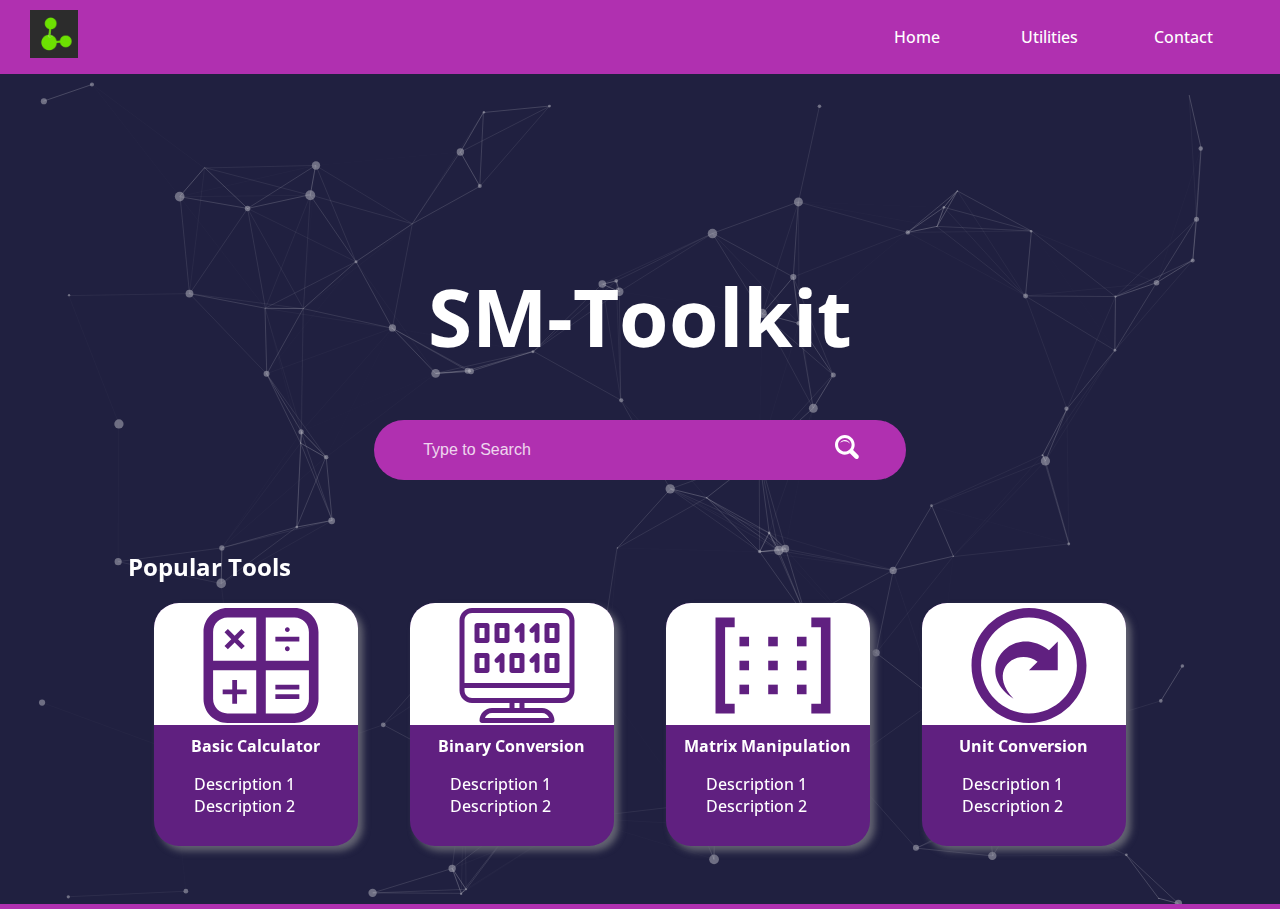
<file: index.html>
<!DOCTYPE html>
<html lang="en">
<head>
  <meta charset="UTF-8">
  <meta name="viewport" content="width=device-width, initial-scale=1.0">
  <link rel="stylesheet" href='css/main.css'/>
  <link href="https://fonts.googleapis.com/css2?family=Open+Sans:wght@300;400;600;700;800&display=swap" rel="stylesheet">
  <title>Document</title>
</head>
<body>
  <header>
    <a id='top-logo'>
      <img id="logo" src="public/icons/logo.png"/>
    </a>
    <nav>
      <div id='top-nav'>
        <a href="" class="nav-link"><p>Home</p></a>
        <a href="" class="nav-link"><p>Utilities</p></a>  <!--Make this a dropdown later-->
        <a href="" class="nav-link"><p>Contact</p></a>
      </div>
    </nav>
  </header>
  <div id='main-screen'>
    <div id="particles-js"></div>
    <div class="page-wrap">
      <p id='main-title'>SM-Toolkit</p>
      <div id='searchbar'>
        <input class='search-text' type="text" name="" placeholder="Type to Search"/>
        <a class="search-btn" href='#'>
          <img src='public/icons/search.svg'/>
        </a>
      </div>

      <!--Popular Tools-->
      <div id='popular-tools'>
        <p>Popular Tools</p>
        <div class="pt-container">
          <div id='pt'>
            <div class="popular-tools-img">
              <img src="public/icons/calculator.svg"/>
            </div>
            <h1>Basic Calculator</h1>
            <ul>
              <li>Description 1</li>
              <li>Description 2</li>
            </ul>
          </div>
          <div id='pt'>
            <div class="popular-tools-img">
              <img src="public/icons/binary.svg"/>
            </div>
            <h1>Binary Conversion</h1>
            <ul>
              <li>Description 1</li>
              <li>Description 2</li>
            </ul>
          </div>
          <div id='pt'>
            <div class="popular-tools-img">
              <img src="public/icons/matrix.svg"/>
            </div>
            <h1>Matrix Manipulation</h1>
            <ul>
              <li>Description 1</li>
              <li>Description 2</li>
            </ul>
          </div>
          <div id='pt'>
            <div class="popular-tools-img">
              <img src="public/icons/conversion.svg"/>
            </div>
            <h1>Unit Conversion</h1>
            <ul>
              <li>Description 1</li>
              <li>Description 2</li>
            </ul>
          </div>
        </div>
      </div>
    </div>
  </div>

  <!--Scripts-->
  <script src="js/particle/particle.js"></script>
  <script src="js/particle/app.js"></script>
</body>
</html>
</file>
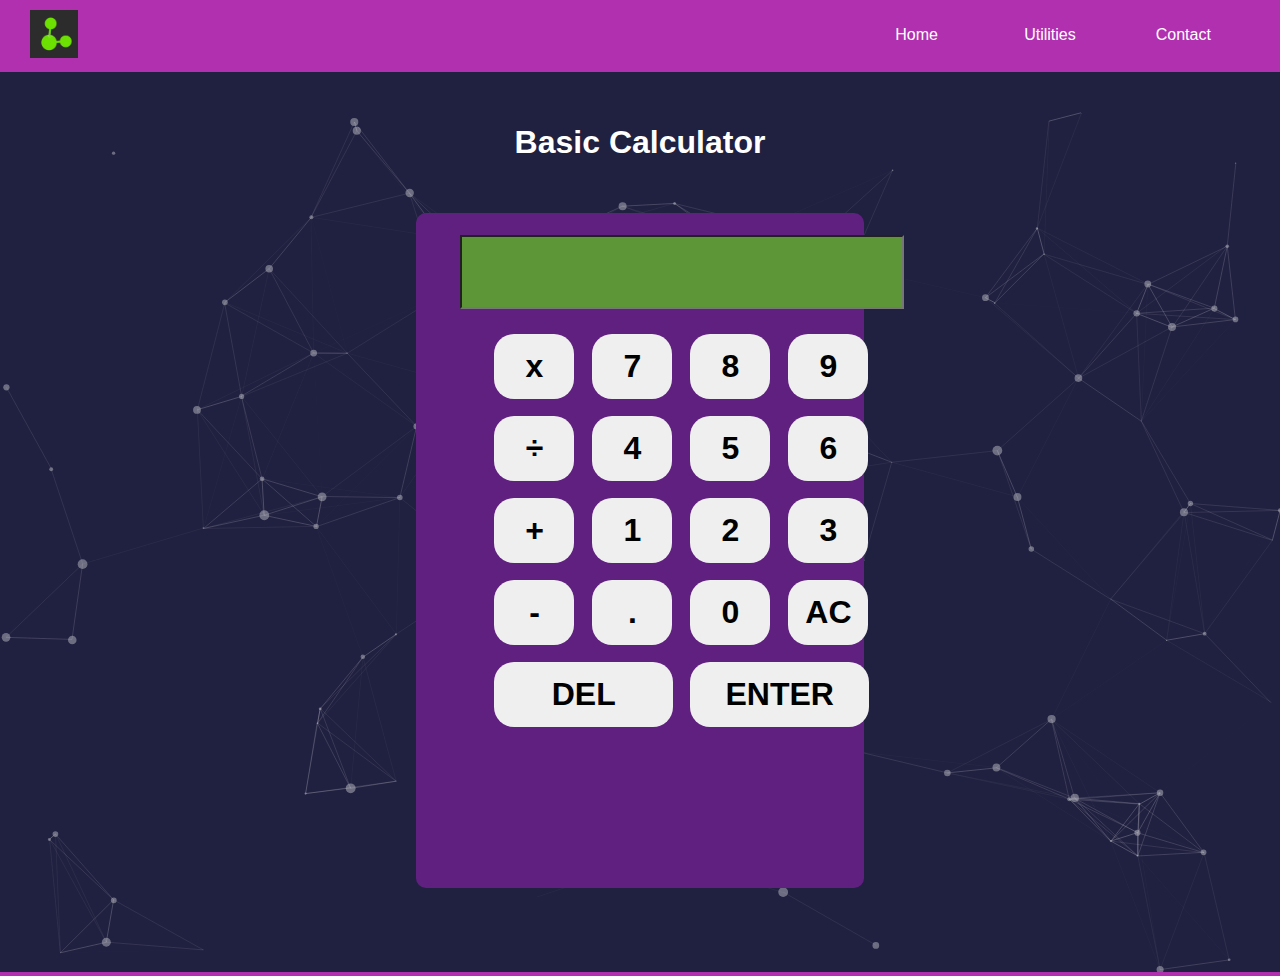
<file: basic_calc.html>
<!DOCTYPE html>
<html lang="en">
<head>
  <meta charset="UTF-8">
  <meta name="viewport" content="width=device-width, initial-scale=1.0">
  <link rel="stylesheet" href='css/main.css'/>
  <link rel="stylesheet" href='css/basic_calc.css'/>
  <title>Basic Calculator</title>
</head>
<body>
  <header>
    <a id='top-logo'>
      <img id="logo" src="public/icons/logo.png"/>
    </a>
    <nav>
      <div id='top-nav'>
        <a href="" class="nav-link"><p>Home</p></a>
        <a href="" class="nav-link"><p>Utilities</p></a>  <!--Make this a dropdown later-->
        <a href="" class="nav-link"><p>Contact</p></a>
      </div>
    </nav>
  </header>
  <div id='main-screen'>
    <div id="particles-js"></div>
    <div id='title'>
      <p> Basic Calculator</p>
    </div>
      <div id="calc-body">
          <form>
            <input type="text" class="display" readonly>
            <table class="table">
              <tr>
                <td><input type="button" value="x"></td>
                <td><input type="button" value="7"></td>
                <td><input type="button" value="8"></td>
                <td><input type="button" value="9"></td>
              </tr>
              <tr>
                <td><input type="button" value="÷"></td>
                <td><input type="button" value="4"></td>
                <td><input type="button" value="5"></td>
                <td><input type="button" value="6"></td>
              </tr>
              <tr>
                <td><input type="button" value="+"></td>
                <td><input type="button" value="1"></td>
                <td><input type="button" value="2"></td>
                <td><input type="button" value="3"></td>
              </tr>
              <tr>
                <td><input type="button" value="-"></td>
                <td><input type="button" value="."></td>
                <td><input type="button" value="0"></td>
                <td><input type="button" value="AC"></td>
              </tr>
              <tr>
                <td colspan="2"><input style="width: 93%;" type="button" value="DEL"></td>
                <td colspan="2"><input style="width: 93%" type="button" value="ENTER"></td>
              </tr>
            </table>
          </form>
      </div>
  </div>
  <!-- <footer>
    Footer
  </footer> -->

  <script src="js/particle/particle.js"></script>
  <script src="js/particle/app.js"></script>
  <script src="https://code.jquery.com/jquery-3.5.1.js" integrity="sha256-QWo7LDvxbWT2tbbQ97B53yJnYU3WhH/C8ycbRAkjPDc=" crossorigin="anonymous"></script>
  <script src="js/basic_calc.js"></script>
</body>
</html>
</file>
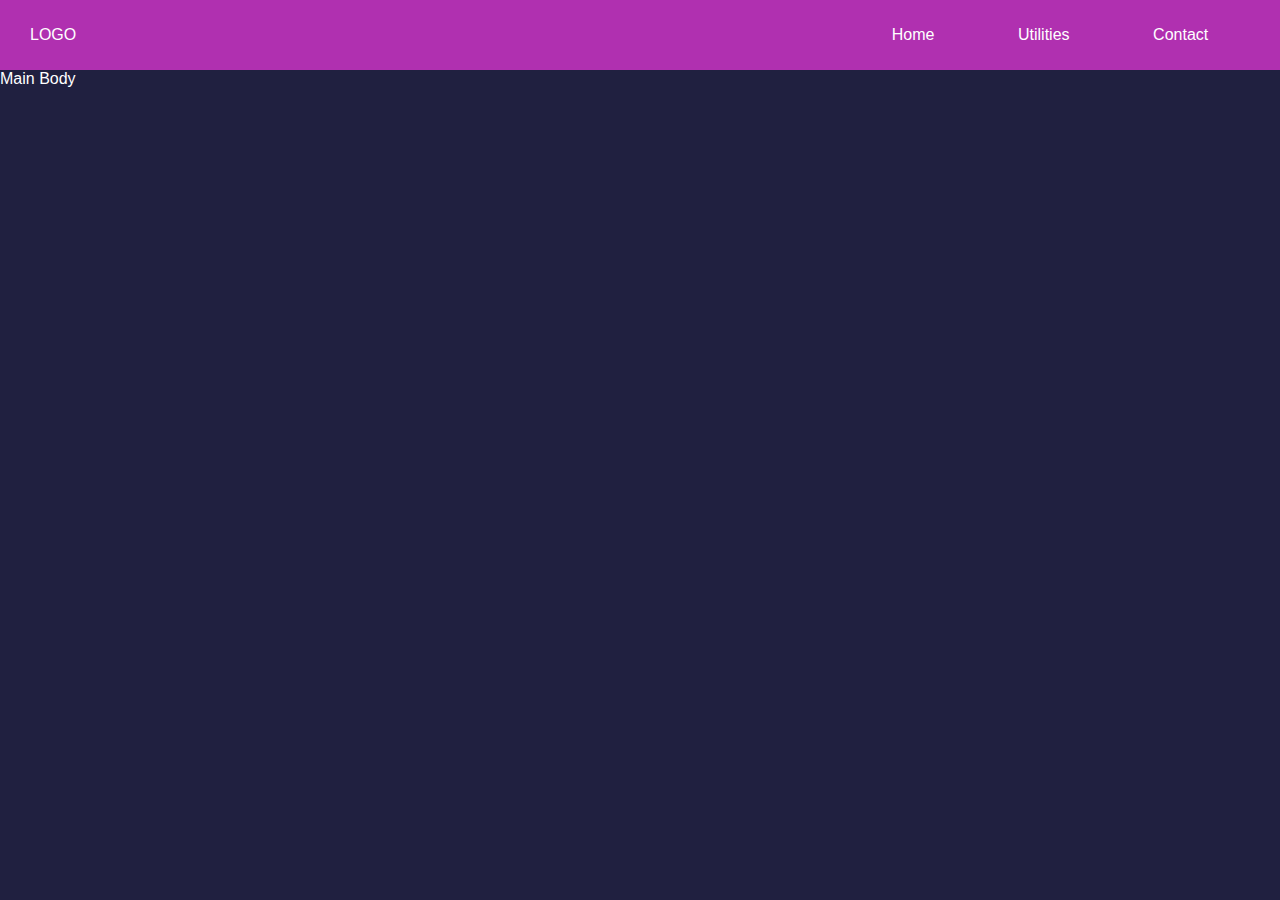
<file: binary_conv.html>
<!DOCTYPE html>
<html lang="en">
<head>
  <meta charset="UTF-8">
  <meta name="viewport" content="width=device-width, initial-scale=1.0">
  <link rel="stylesheet" href='css/main.css'/>
  <title>Binary Conversion</title>
</head>
<body>
  <header>
    <div id='top-logo'>
      <p>LOGO</p>
    </div>
    <nav>
      <div id='top-nav'>
        <p>Home</p>
        <p>Utilities</p>  <!--Make this a dropdown later-->
        <p>Contact</p>
      </div>
    </nav>
  </header>
  <section id='main-screen'>
    Main Body
  </section>
  <!-- <footer>
    Footer
  </footer> -->
</body>
</html>
</file>
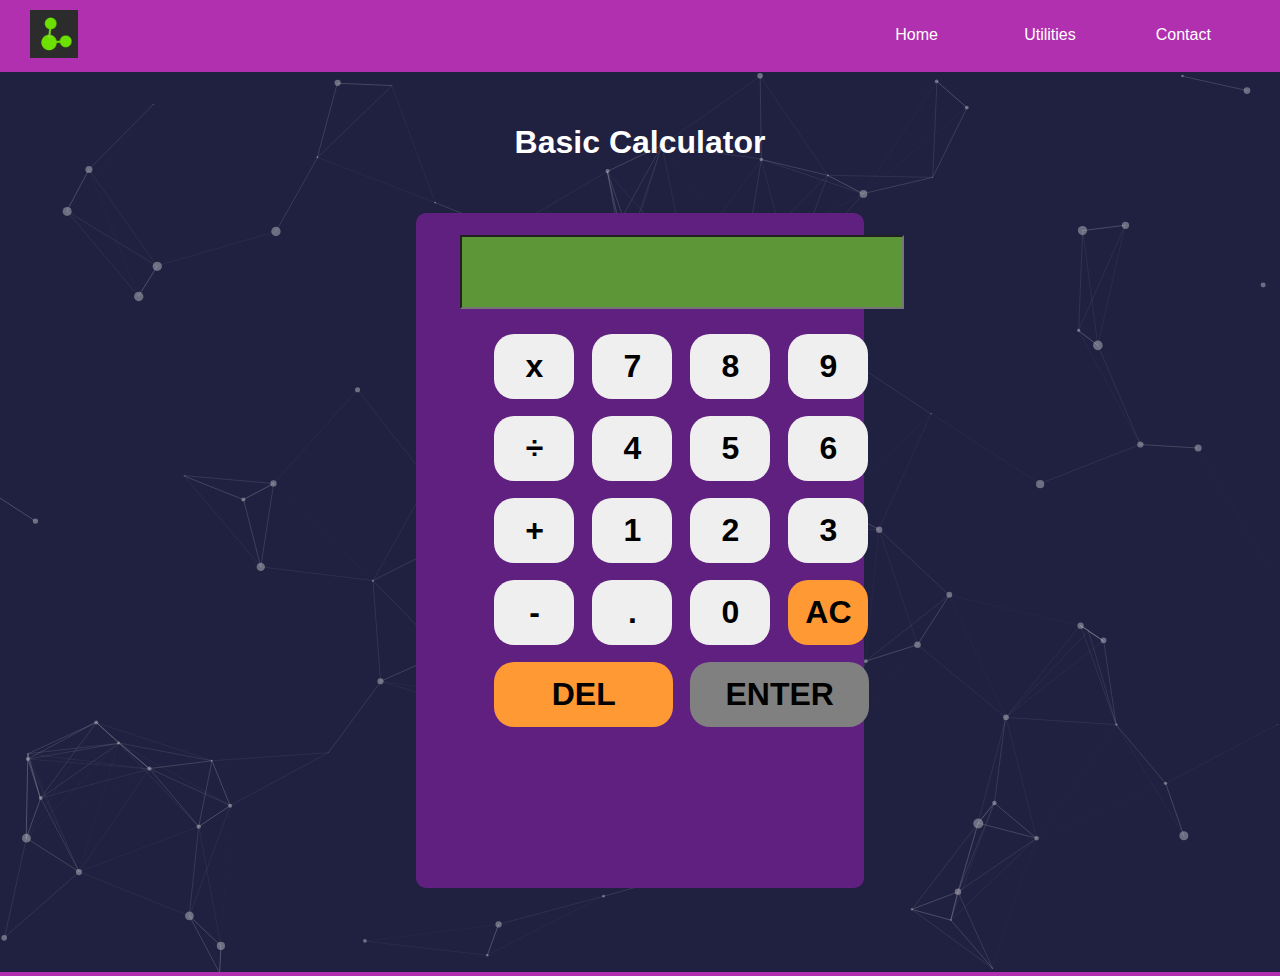
<file: html/basic_calc.html>
<!DOCTYPE html>
<html lang="en">
<head>
  <meta charset="UTF-8">
  <meta name="viewport" content="width=device-width, initial-scale=1.0">
  <link rel="stylesheet" href='../css/main.css'/>
  <link rel="stylesheet" href='../css/basic_calc.css'/>
  <title>Basic Calculator</title>
</head>
<body>
  <header>
    <a id='top-logo'>
      <img id="logo" src="../public/icons/logo.png"/>
    </a>
    <nav>
      <div id='top-nav'>
        <a href="" class="nav-link"><p>Home</p></a>
        <a href="" class="nav-link"><p>Utilities</p></a>  <!--Make this a dropdown later-->
        <a href="" class="nav-link"><p>Contact</p></a>
      </div>
    </nav>
  </header>
  <div id='main-screen'>
    <div id="particles-js"></div>
    <div id='title'>
      <p> Basic Calculator</p>
    </div>
      <div id="calc-body">
          <form>
            <input type="text" class="display">
            <table class="table">
              <tr>
                <td><input type="button" value="x"></td>
                <td><input type="button" value="7"></td>
                <td><input type="button" value="8"></td>
                <td><input type="button" value="9"></td>
              </tr>
              <tr>
                <td><input type="button" value="÷"></td>
                <td><input type="button" value="4"></td>
                <td><input type="button" value="5"></td>
                <td><input type="button" value="6"></td>
              </tr>
              <tr>
                <td><input type="button" value="+"></td>
                <td><input type="button" value="1"></td>
                <td><input type="button" value="2"></td>
                <td><input type="button" value="3"></td>
              </tr>
              <tr>
                <td><input type="button" value="-"></td>
                <td><input type="button" value="."></td>
                <td><input type="button" value="0"></td>
                <td><input type="button" value="AC" id="AC_btn"></td>
              </tr>
              <tr>
                <td colspan="2"><input style="width: 93%;" type="button" value="DEL" id="del_btn"></td>
                <td colspan="2"><input style="width: 93%" type="button" value="ENTER" id="enter_btn"></td>
              </tr>
            </table>
          </form>
      </div>
  </div>
  <!-- <footer>
    Footer
  </footer> -->

  <script src="../js/particle/particle.js"></script>
  <script src="../js/particle/app.js"></script>
  <script src="https://code.jquery.com/jquery-3.5.1.js" integrity="sha256-QWo7LDvxbWT2tbbQ97B53yJnYU3WhH/C8ycbRAkjPDc=" crossorigin="anonymous"></script>
  <script src="../js/basic_calc.js"></script>
</body>
</html>
</file>
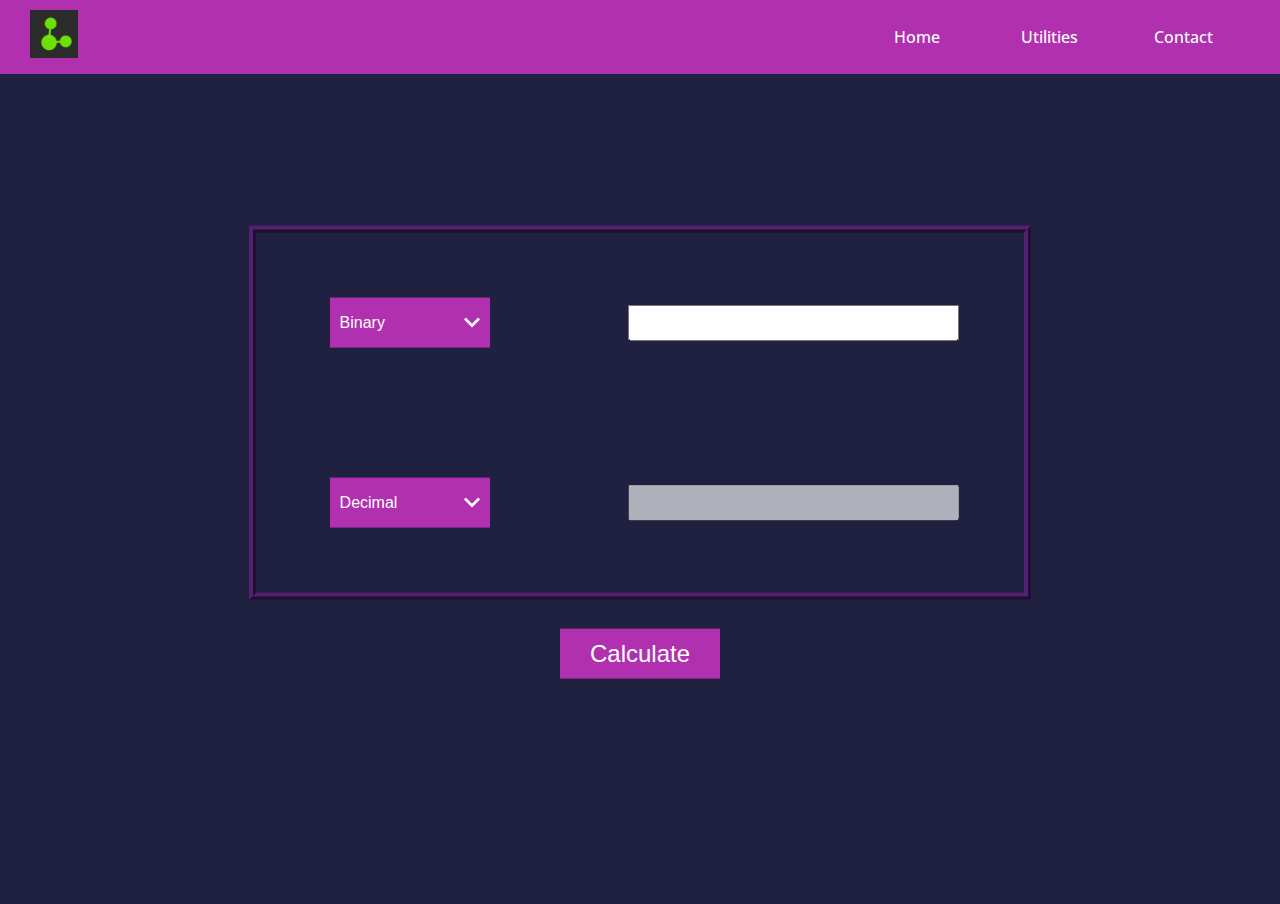
<file: html/binary_conv.html>
<!DOCTYPE html>
<html lang="en">

<head>
  <meta charset="UTF-8">
  <meta name="viewport" content="width=device-width, initial-scale=1.0, , shrink-to-fit=no">

  <!--CSS Links-->
  <link rel="stylesheet" href='/css/main.css' />

  <!--Fonts-->
  <link href="https://fonts.googleapis.com/css2?family=Open+Sans:wght@300;400;600;700;800&display=swap"
    rel="stylesheet">

  <title>Document</title>
</head>

<body>
  <header>
    <a id='top-logo'>
      <img id="logo" src="../public/icons/logo.png" />
    </a>
    <nav>
      <div id='top-nav'>
        <a href="" class="nav-link">
          <p>Home</p>
        </a>
        <a href="" class="nav-link">
          <p>Utilities</p>
        </a>
        <!--Make this a dropdown later-->
        <a href="" class="nav-link">
          <p>Contact</p>
        </a>
      </div>
    </nav>
  </header>
  <div id='main-screen'>
    <div id='glow-container'>
      <div class="dropdown">
        <button id='binary_one' class="dropdown-btn">
          <p class='drop_one_sel'>Binary</p>
          <img src='/public/icons/down-arrow.svg' class="dropdown-arr">
        </button>
        <div id='bin-dropdown_1' class="dropdown-content">
          <p>Binary</p>
          <p>Decimal</p>
          <p>Hexidecimal</p>
        </div>
      </div>

      <input type='text' class="bin-input" id='1' />

      <div class="dropdown">
        <button id='binary_two' class="dropdown-btn">
          <p class='drop_two_sel'>Decimal</p>
          <img src='/public/icons/down-arrow.svg' class="dropdown-arr">
        </button>
        <div id='bin-dropdown_2' class="dropdown-content">
          <p>Binary</p>
          <p>Decimal</p>
          <p>Hexidecimal</p>
        </div>
      </div>

      <input type='text' class="bin-input" id='2' disabled />
      <button class="main-btn" id='bin-calc'>Calculate</button>
    </div>

    <div class='modal' id='binary_msg_modal'>
      <div class="popup-container">
        <span class="close">&times;</span>
        <div class="popup-title" id='binary_popup_title'></div>
        <div class="popup-msg-container">
          <p class='popup-msg' id='binary_popup_msg'></p>
        </div>
      </div>
    </div>

  </div>

  <!--Scripts-->
  <script src="https://code.jquery.com/jquery-3.5.1.slim.min.js"
    integrity="sha384-DfXdz2htPH0lsSSs5nCTpuj/zy4C+OGpamoFVy38MVBnE+IbbVYUew+OrCXaRkfj"
    crossorigin="anonymous"></script>
  <script src='/js/global.js'></script>
  <script src='/js/binary.js'></script>
  



</body>

</html>
</file>
<file: css/main.css>
html, body{
  height: 100%;
  margin: 0;
  padding: 0;
  background-color: #b030b0;
  font-family: 'Open Sans', sans-serif;
  font-weight: 500;
  font-size: 16px;
  color: white;
}

header{
  display: flex;
  margin: 0px 20px 0px 20px;
}

header nav{
  padding: 10px;
  flex-grow: 3;
  max-width: 400px;
}

#top-nav{
  display: flex;
  justify-content: space-around;
}

.nav-link{
  color: white;
  text-decoration: none;
  width: 100%;
  height: 100%;
  text-align: center;
}

.nav-link:hover{
  background-color:#202040;
}

#top-logo{
  padding: 10px;
  flex-grow: 2;
}

#logo{
  height: 3rem;
  width: 3rem;
}

#main-screen{
  background-color: #202040;
  height: calc(100% - 70px);
}

#main-title{
  position: absolute;
  margin: 0;
  padding: 20px;
  font-size: 5rem;
  font-family: 'Open Sans', sans-serif;
  font-weight: 700;
  top: 35%;
  left: 50%;
  transform: translate(-50%, -50%);
}

#searchbar{
  background-color: #b030b0;
  position: absolute;
  top: 50%;
  left: 50%;
  transform: translate(-50%, -50%);
  border-radius: 40px;
  width: 40%;
  height: 40px;
  padding: 10px;
  display: flex;
  justify-content: center;
}

.search-btn{
  float: right;
  height: 40px;
  justify-content: center;
  padding-top: 5px;
}

.search-text{
  color: white;
  border: none;
  background-color: transparent;
  outline: none;
  transition: 0.4s;
  line-height: 40px;
  width: 80%;
  font-size: 16px;
}

.search-text::placeholder{
  color: white;
  opacity: 0.8;
  font-size: 16px;
}

#particles-js{
  width: 100%;
  height: calc(100% - 70px);
  position: absolute;
  opacity: 0.7;
}

#page-wrap{
  width: 100%;
  padding: 0% 15%;
}

#popular-tools{
  position: absolute;
  top: 75%;
  left: 50%;
  transform: translate(-50%, -50%);
  width: 80%;
  height: 30%;
}

#popular-tools p{
  font-family: 'Open Sans', sans-serif;
  font-weight: 700;
  font-size: 24px;
  padding: 10px 0px 20px 0px;
  margin: 0;
}

.pt-container{
  display: flex;
  justify-content: space-around;
  width: 100%;
  height: 100%;
  flex-wrap: wrap;
}

.pt-container #pt{
  min-width: 200px;
  width: 20%;
  background-color: #602080;
  height: 90%;
  border-radius: 25px;
  box-shadow: 5px 5px 7px #636372;
}

.pt-container div h1{
  font-size: 16px;
  text-align: center;
}

.pt-container div ul{
  list-style: none;
}

.popular-tools-img{
  width: 100%;
  height: 50%;
  background-color: white;
  border-radius: 25px 25px 0px 0px;
  text-align: center;
}

.popular-tools-img img{
  width: 100%;
  height: 95%;
  padding: 5px;
}

/********* Dropdown **********/
.dropdown-btn {
  background-color: #b030b0;
  color: white;
  padding: 10px;
  width: 160px;
  height: 50px;
  font-size: 16px;
  border: none;
  cursor: pointer;
  position: relative;
}

.dropdown-btn:hover, .dropdown-btn:focus {
  background-color: #602080;
}

.dropdown {
  position: relative;
  display: inline-block;
}

.dropdown-content {
  display: none;
  position: absolute;
  background-color: #f1f1f1;
  min-width: 160px;
  box-shadow: 0px 8px 16px 0px rgba(0,0,0,0.2);
  z-index: 1;
}

.dropdown-content a {
  color: black;
  padding: 12px 16px;
  text-decoration: none;
  display: block;
}

.dropdown-content a:hover {
  background-color: #ddd
}

.dropdown-arr{
  width: 16px;
  position: absolute;
  right: 10px;
  top: 50%;
  transform: translateY(-50%);
}

.dropdown-btn p{
  position: absolute;
  left: 10px;
  padding: 0;
  margin: 0;
  top: 50%;
  transform: translateY(-50%);
}

.dropdown-content p {
  padding: 16px;
  margin: 0;
  color: black;
  background-color: white;
  cursor: pointer;
}

.dropdown-content p:hover {
  cursor: pointer;
  background-color: rgb(221, 219, 219);
}


#glow-container{
  position: absolute;
  border: 7px ridge rgba(96,32,128,0.8);
  width: 60%;
  height: 40%;
  top: 50%;
  left: 50%;
  transform: translate(-50%, -60%);
  display: grid;
  grid-template-columns: 40% 60%;
  justify-items: center;
  align-items: center;
}

@media only screen and (max-width: 750px) {
  #glow-container{
    grid-template-columns: 100%;
  }
}

.bin-input{
  width: 70%;
  height: 30px;
  font-size: 16px;
}

.main-btn {
  background-color: #b030b0;
  color: white;
  padding: 10px;
  width: 160px;
  height: 50px;
  font-size: 24px;
  border: none;
  cursor: pointer;
  position: absolute;
  top: 110%;
  left: 50%;
  transform: translateX(-50%);
}

.main-btn:hover, .main-btn:focus{
  background-color: #602080;
}

/* The Modal background */
.modal {
  display: none;
  position: fixed;
  z-index: 1;
  left: 0;
  top: 0;
  width: 100%;
  height: 100%;
  overflow: auto; /* Enable scroll if needed */
  background-color: rgb(0,0,0); /* Fallback color */
  background-color: rgba(0,0,0,0.4); /* Black w/ opacity */
}

/* Modal box/The actual Popup */
.popup-container{
  z-index: 2;
  width: 70%;
  min-width: 350px;
  height: min-content;
  background-color: #602080;
  margin: 15% auto; /* 15% from top and centered */
  z-index: 5;
  box-shadow: 3px 3px 15px whitesmoke;
  border-radius: 20px;
  transition: all ease-in .5s;
}

/*The Close Button*/
.close{
  color: white;
  float: right;
  font-size: 28px;
  font-weight: bold;
  margin: 10px;
}

.close:hover, .close:focus {
  color: black;
  text-decoration: none;
  cursor: pointer;
}

.popup-title{
  padding: 20px;
  font-size: 18px;
  font-weight: 600;
}

.popup-msg{
  padding: 0px 20px 20px 20px;
  font-size: 16px;
  
}
</file>
<file: css/basic_calc.css>
#title{
    padding: 20px;
    color: white;
    font-size: 2rem;
    font-family: 'Open Sans', sans-serif;
    font-weight: 700;
    margin: 0 auto;
    text-align: center;
   
  }

  #calc-body{
      display: flex;
      width: 35%;
      height: 75%;
      background-color: #602080;
      margin: 0 auto;
      position: relative;
      border-radius: 10px;

  }

  #main-screen{
    background-color: #202040;
    height: 100%;
  }

  #particles-js{
    width: 100%;
    height: 100%;
    position: absolute;
    opacity: 0.7;
  }

  .display{
      width: 420px;
      height: 70px;
      margin: 5% 10% ;
      font-size: 3rem;
      text-align: right;
      background-color: #5c9637;
      padding: 0 10px;
  }

  .display:focus{
    outline: none;
  }

  .table {
      margin: 0 17%;

  }

  td input{
      height: 65px;
      width: 80px;
      margin-right: 14px;
      margin-bottom: 13px;
      font-size: 2rem;
      border-radius: 20px;
      border: none;
      font-weight: 600;
  }

  td input:focus{
    outline: none;
  }

  #AC_btn {
    background-color:#ff9933;
  }

  #del_btn {
    background-color: #ff9933;
  }

  #enter_btn{
    background-color: gray;
  }

  .clicked{
    border: 1px solid black;
    transform: scale(0.96);
  }
</file>
